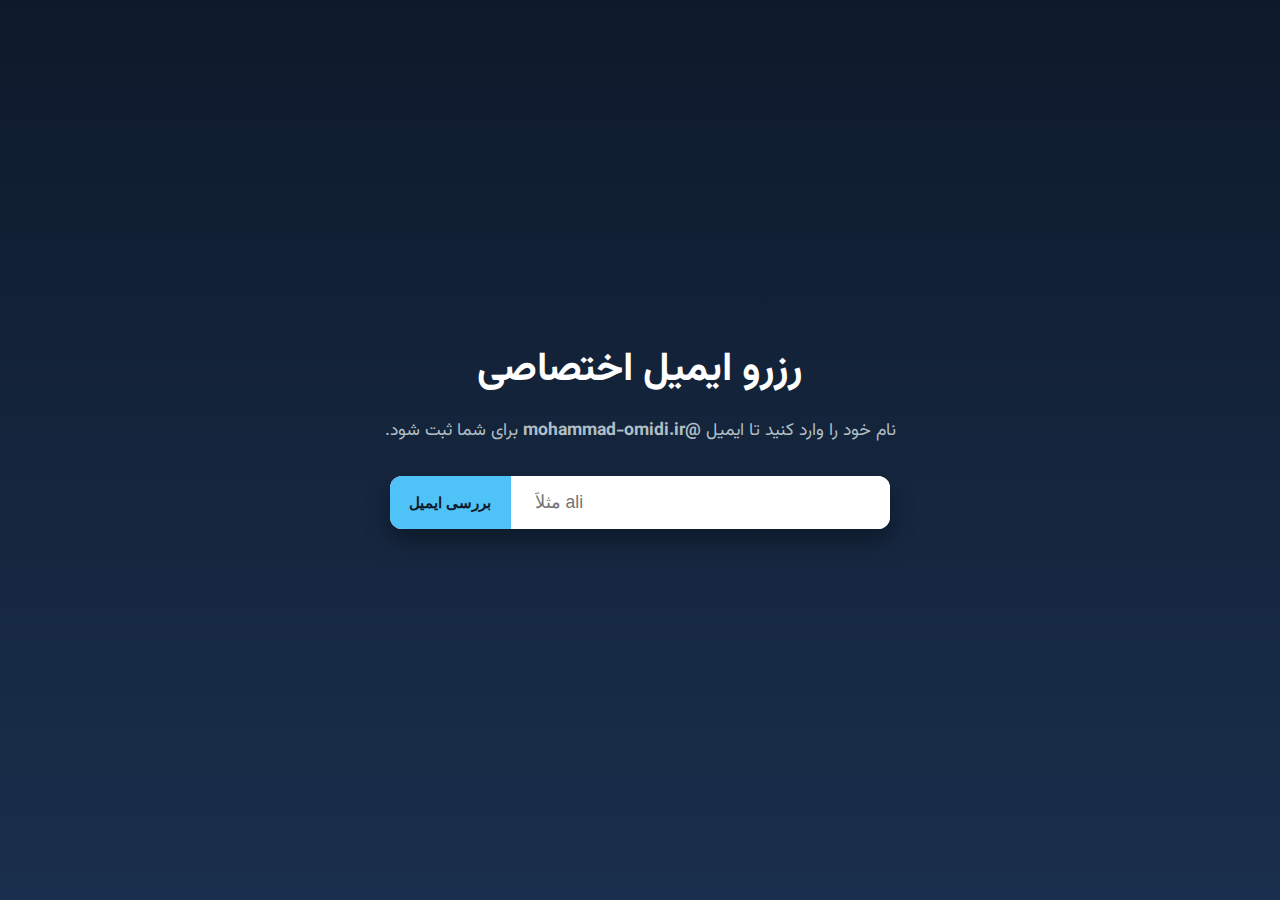
<file: index.html>
<!DOCTYPE html>
<html lang="fa">
<head>
  <meta charset="UTF-8">
  <title>رزرو ایمیل</title>
  <link rel="stylesheet" href="style.css">
  <link href="https://fonts.googleapis.com/css2?family=Vazirmatn&display=swap" rel="stylesheet">
</head>
<body>
  <section class="hero">
    <h1>رزرو ایمیل اختصاصی</h1>
    <p>نام خود را وارد کنید تا ایمیل <b>@mohammad-omidi.ir</b> برای شما ثبت شود.</p>
    <div class="search-box">
      <input type="text" id="nameInput" placeholder="مثلاً ali">
      <button onclick="submitName()">بررسی ایمیل</button>
    </div>
    <p id="resultText"></p>
  </section>

  <script src="main.js"></script>

</body>
</html>
</file>
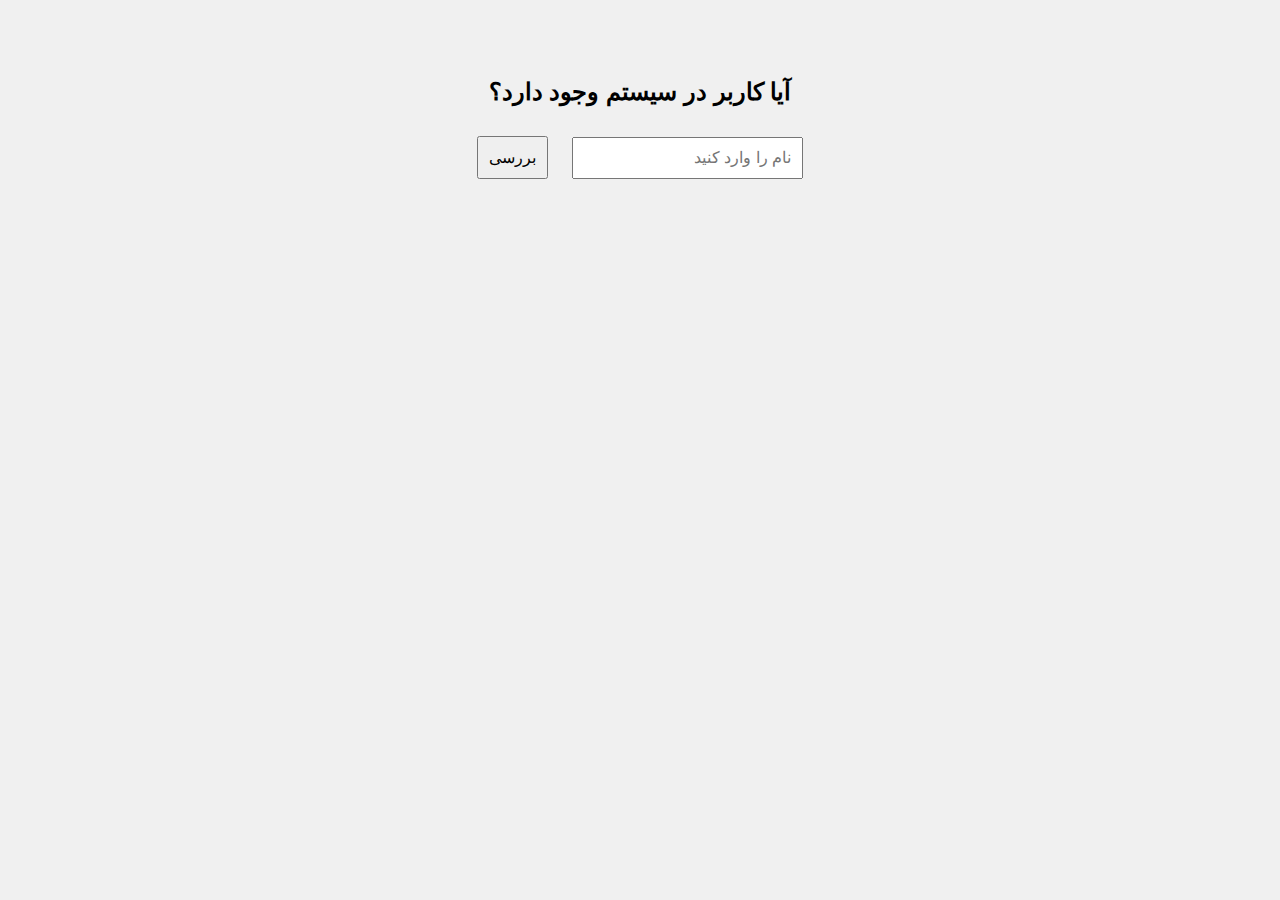
<file: 1.html>
<!DOCTYPE html>
<html lang="fa">
<head>
  <meta charset="UTF-8">
  <title>بررسی و ثبت ایمیل</title>
  <style>
    body {
      font-family: sans-serif;
      text-align: center;
      padding: 50px;
      background-color: #f0f0f0;
      direction: rtl;
    }
    input, button {
      font-size: 16px;
      padding: 10px;
      margin: 10px;
    }
    #result {
      margin-top: 20px;
      font-size: 18px;
      color: #333;
    }
  </style>
</head>
<body>
  <h2>آیا کاربر در سیستم وجود دارد؟</h2>
  <input type="text" id="name" placeholder="نام را وارد کنید">
  <button onclick="checkUser()">بررسی</button>
  <p id="result"></p>
  <div id="registerContainer"></div>

  <script>
    const API_URL = "https://script.google.com/macros/s/AKfycbwTDZZ2n2KyCL0NqNAG26euJcH4TYbsAlMk2dCAUQ5CEmPoCkMi2SWj06yNlYxnPN4e-A/exec";

    async function checkUser() {
      const nameInput = document.getElementById("name");
      const result = document.getElementById("result");
      const registerContainer = document.getElementById("registerContainer");
      const name = nameInput.value.trim();

      result.textContent = "";
      registerContainer.innerHTML = "";

      if (!name) {
        result.textContent = "❗ لطفاً نام را وارد کنید.";
        return;
      }

      result.textContent = "🔍 در حال بررسی...";

      try {
        const response = await fetch(`${API_URL}?name=${encodeURIComponent(name)}`);
        if (!response.ok) throw new Error(`کد پاسخ: ${response.status}`);
        const data = await response.json();

        if (data.error) {
          result.textContent = `❌ خطا: ${data.error}`;
        } else if (data.exists) {
          result.textContent = `✅ کاربر وجود دارد. ایمیل: ${data.email}`;
        } else {
          result.textContent = `❌ کاربر پیدا نشد. ایمیل پیشنهادی: ${data.email}`;

          const registerButton = document.createElement("button");
          registerButton.textContent = "ثبت ایمیل پیشنهادی";
          registerButton.onclick = () => registerEmail(name, data.email);
          registerContainer.appendChild(registerButton);
        }
      } catch (err) {
        console.error("خطا در GET:", err);
        result.textContent = `⚠️ خطا در ارتباط با سرور: ${err.message}`;
      }
    }

    async function registerEmail(name, email) {
      const result = document.getElementById("result");
      const registerContainer = document.getElementById("registerContainer");

      result.textContent = "📨 در حال ثبت...";

      try {
        const response = await fetch(API_URL, {
          method: "POST",
          headers: {
            "Content-Type": "application/json"
          },
          body: JSON.stringify({ name, email })
        });

        if (!response.ok) throw new Error(`کد پاسخ: ${response.status}`);
        const data = await response.json();

        if (data.success) {
          result.textContent = `✅ ایمیل با موفقیت ثبت شد: ${email}`;
          registerContainer.innerHTML = "";
        } else {
          result.textContent = `❌ خطا در ثبت: ${data.error || "خطای نامشخص"}`;
        }
      } catch (err) {
        console.error("خطا در POST:", err);
        result.textContent = `⚠️ خطا در ثبت اطلاعات: ${err.message}`;
      }
    }
  </script>
</body>
</html>
</file>
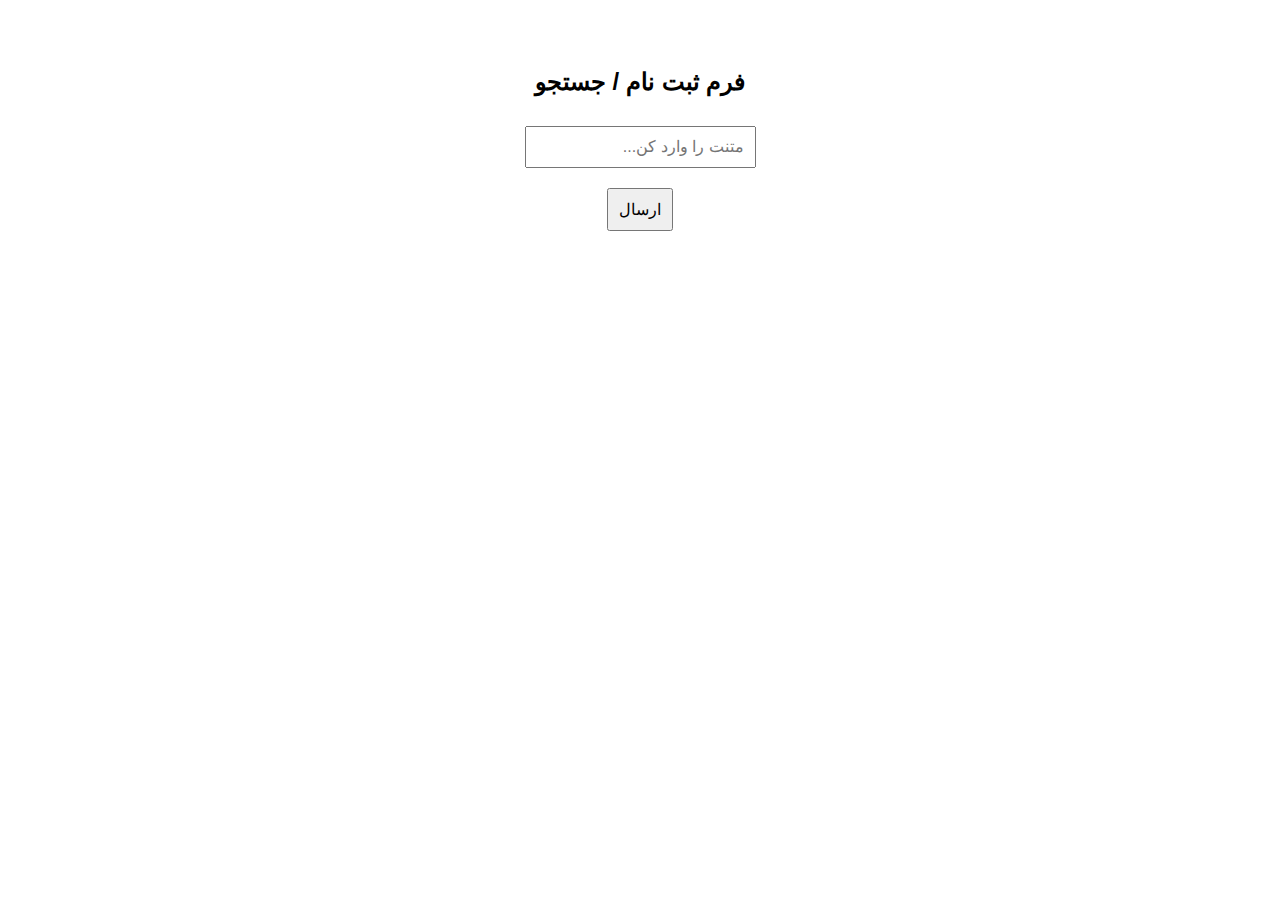
<file: index.html.html>
<!DOCTYPE html>
<html lang="fa">
<head>
  <meta charset="UTF-8">
  <title>صفحه ثبت</title>
  <style>
    body {
      font-family: sans-serif;
      text-align: center;
      padding: 40px;
      direction: rtl;
    }
    input, button {
      padding: 10px;
      margin: 10px;
      font-size: 16px;
    }
  </style>
</head>
<body>

  <h2>فرم ثبت نام / جستجو</h2>
  <form id="submit-form">
    <input type="text" name="query" id="query" placeholder="متنت را وارد کن..." required>
    <br>
    <button type="submit">ارسال</button>
  </form>

  <p id="status"></p>

  <script>
    const form = document.getElementById("submit-form");
    const statusText = document.getElementById("status");

    form.addEventListener("submit", function (e) {
      e.preventDefault();
      statusText.innerText = "در حال ارسال...";

      const formData = new FormData();
      formData.append("query", document.getElementById("query").value);

      fetch("https://script.google.com/macros/s/AKfycbzNwKQEZPXcDUKruvHLfDARqkZrQshjNmH1haIu2qotU8XxqOe4lt4vFJS1VtGOOUEs/exec", {
        method: "POST",
        body: formData
      }).then(() => {
        statusText.innerText = "با موفقیت ثبت شد!";
        form.reset();
      }).catch(() => {
        statusText.innerText = "خطا در ارسال. دوباره امتحان کنید.";
      });
    });
  </script>

</body>
</html>
</file>
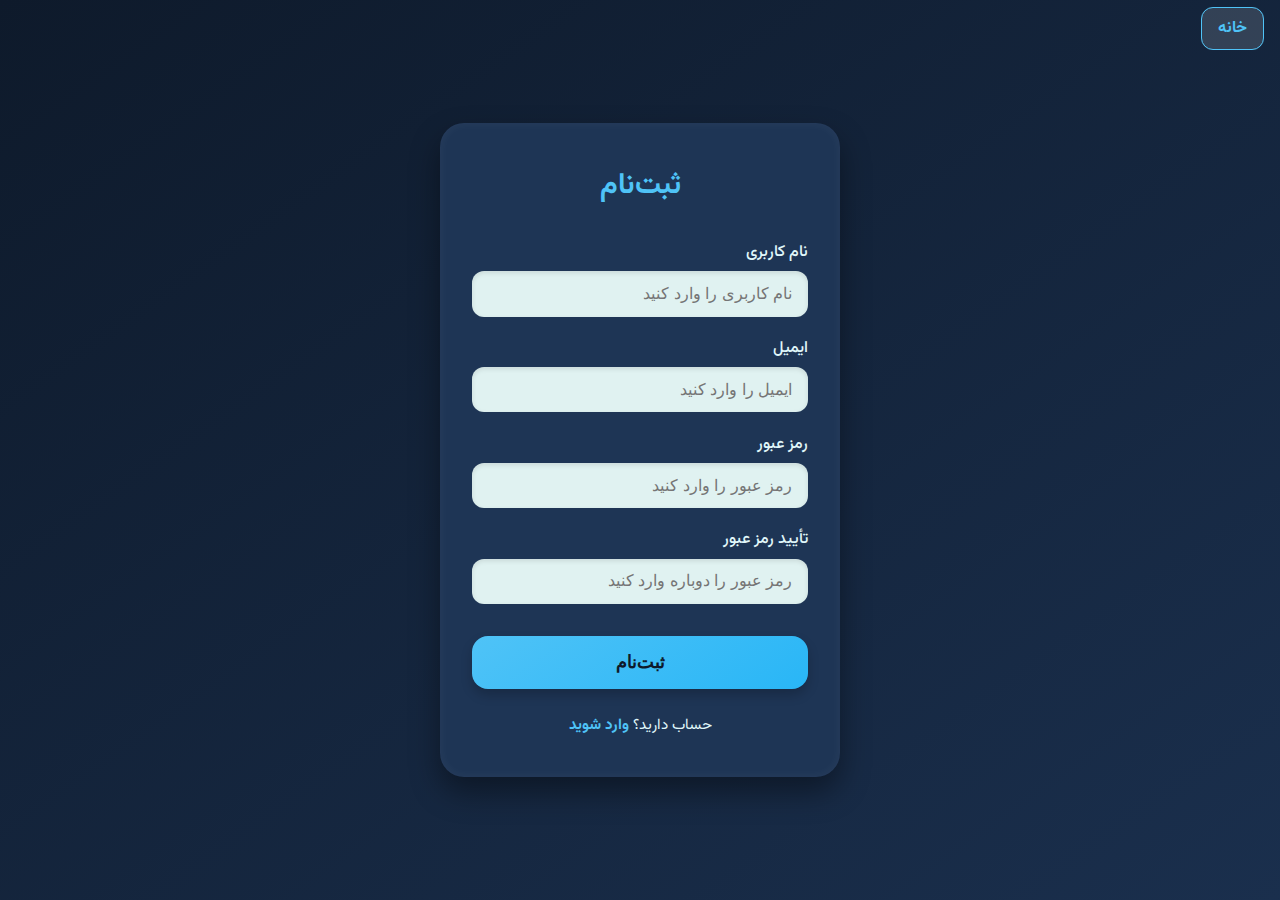
<file: log in.html>
<!DOCTYPE html>
<html lang="fa" dir="rtl">
<head>
  <meta charset="UTF-8" />
  <meta name="viewport" content="width=device-width, initial-scale=1.0"/>
  <title>ثبت‌نام | Mohammad Omidi</title>
  <link href="https://fonts.googleapis.com/css2?family=Vazirmatn:wght@400;700&display=swap" rel="stylesheet" />
  <style>
    * {
      box-sizing: border-box;
      margin: 0;
      padding: 0;
    }

    body {
      font-family: 'Vazirmatn', sans-serif;
      background: linear-gradient(145deg, #0e1a2b, #1a2f4d);
      display: flex;
      justify-content: center;
      align-items: center;
      min-height: 100vh;
      padding: 1rem;
      color: #e0f7fa;
      position: relative;
    }

    .signup-container {
      background: #1e3555;
      border-radius: 24px;
      padding: 2.5rem 2rem;
      max-width: 400px;
      width: 100%;
      box-shadow: 0 15px 30px rgba(0,0,0,0.4), inset 0 0 12px rgba(255,255,255,0.05);
      animation: fadeIn 0.8s ease-in-out;
    }

    @keyframes fadeIn {
      from { opacity: 0; transform: scale(0.95); }
      to { opacity: 1; transform: scale(1); }
    }

    h2 {
      text-align: center;
      margin-bottom: 2rem;
      color: #4fc3f7;
      font-size: 1.8rem;
    }

    label {
      display: block;
      margin-bottom: 0.4rem;
      font-weight: 500;
    }

    input {
      width: 100%;
      padding: 0.85rem 1rem;
      border-radius: 12px;
      margin-bottom: 1.2rem;
      font-size: 1rem;
      border: none;
      background: #e0f2f1;
      color: #263238;
      box-shadow: inset 0 2px 5px rgba(0,0,0,0.1);
    }

    input:focus {
      outline: 2px solid #4fc3f7;
    }

    .error {
      color: #ff6b6b;
      font-size: 0.85rem;
      margin-bottom: 0.8rem;
    }

    button {
      width: 100%;
      background: linear-gradient(145deg, #4fc3f7, #29b6f6);
      padding: 1rem;
      border: none;
      border-radius: 16px;
      font-size: 1.1rem;
      font-weight: bold;
      color: #0e1a2b;
      cursor: pointer;
      transition: all 0.3s ease;
      box-shadow: 0 6px 12px rgba(0,0,0,0.2);
    }

    button:hover {
      background: #03a9f4;
    }

    .link {
      text-align: center;
      margin-top: 1.5rem;
      font-size: 0.95rem;
    }

    .link a {
      color: #4fc3f7;
      text-decoration: none;
      font-weight: bold;
    }

    .top-link {
      position: absolute;
      top: 1rem;
      right: 1rem;
      z-index: 1000;
    }

    .top-link a {
      background: #ffffff22;
      padding: 0.5rem 1rem;
      border: 1px solid #4fc3f7;
      border-radius: 12px;
      color: #4fc3f7;
      text-decoration: none;
      font-weight: bold;
      transition: all 0.3s ease;
    }

    .top-link a:hover {
      background: #4fc3f7;
      color: #0e1a2b;
    }

    @media (max-width: 480px) {
      .signup-container {
        padding: 2rem 1.5rem;
      }

      h2 {
        font-size: 1.5rem;
      }

      .top-link {
        top: 0.8rem;
        right: 0.8rem;
      }
    }
  </style>
</head>
<body>

  <!-- لینک خانه بالا -->
  <div class="top-link">
    <a href="index.html">خانه</a>
  </div>

  <div class="signup-container">
    <h2>ثبت‌نام</h2>
    <form id="signupForm">
      <label for="username">نام کاربری</label>
      <input type="text" id="username" placeholder="نام کاربری را وارد کنید" required />

      <label for="email">ایمیل</label>
      <input type="email" id="email" placeholder="ایمیل را وارد کنید" required />

      <label for="password">رمز عبور</label>
      <input type="password" id="password" placeholder="رمز عبور را وارد کنید" required />

      <label for="confirmPassword">تأیید رمز عبور</label>
      <input type="password" id="confirmPassword" placeholder="رمز عبور را دوباره وارد کنید" required />

      <div class="error" id="error"></div>

      <button type="submit">ثبت‌نام</button>
    </form>

    <div class="link">
      حساب دارید؟ <a href="login.html">وارد شوید</a>
    </div>
  </div>

  <script>
    const form = document.getElementById('signupForm');
    const errorDiv = document.getElementById('error');

    form.addEventListener('submit', function(e) {
      e.preventDefault();

      const username = document.getElementById('username').value.trim();
      const email = document.getElementById('email').value.trim().toLowerCase();
      const password = document.getElementById('password').value;
      const confirmPassword = document.getElementById('confirmPassword').value;

      if (password !== confirmPassword) {
        errorDiv.textContent = 'رمزها یکسان نیستند.';
        return;
      }

      const userData = {
        username,
        email,
        password
      };

      fetch("https://script.google.com/macros/s/AKfycbzHZmljuGRfs35vp221Rte3m5bA_Xc-8NL_P_o_NfyLGAFdDI5MyVCAmLyXZ0r0cou6xg/exec", {
        method: "POST",
        body: JSON.stringify(userData),
        headers: {
          "Content-Type": "application/json"
        }
      })
      .then(res => {
        if (!res.ok) throw new Error("خطا در ارسال اطلاعات به سرور");
        return res.json();
      })
      .then(response => {
        if (response.result === "success") {
          window.location.href = `dashboard.html?user=${encodeURIComponent(email)}`;
        } else if (response.result === "email_exists") {
          errorDiv.textContent = "این ایمیل قبلاً ثبت شده است.";
        } else {
          errorDiv.textContent = "خطایی در ثبت اطلاعات رخ داد.";
        }
      })
      .catch(err => {
        console.error(err);
        errorDiv.textContent = "ارسال اطلاعات ناموفق بود.";
      });
    });
  </script>

</body>
</html>
</file>
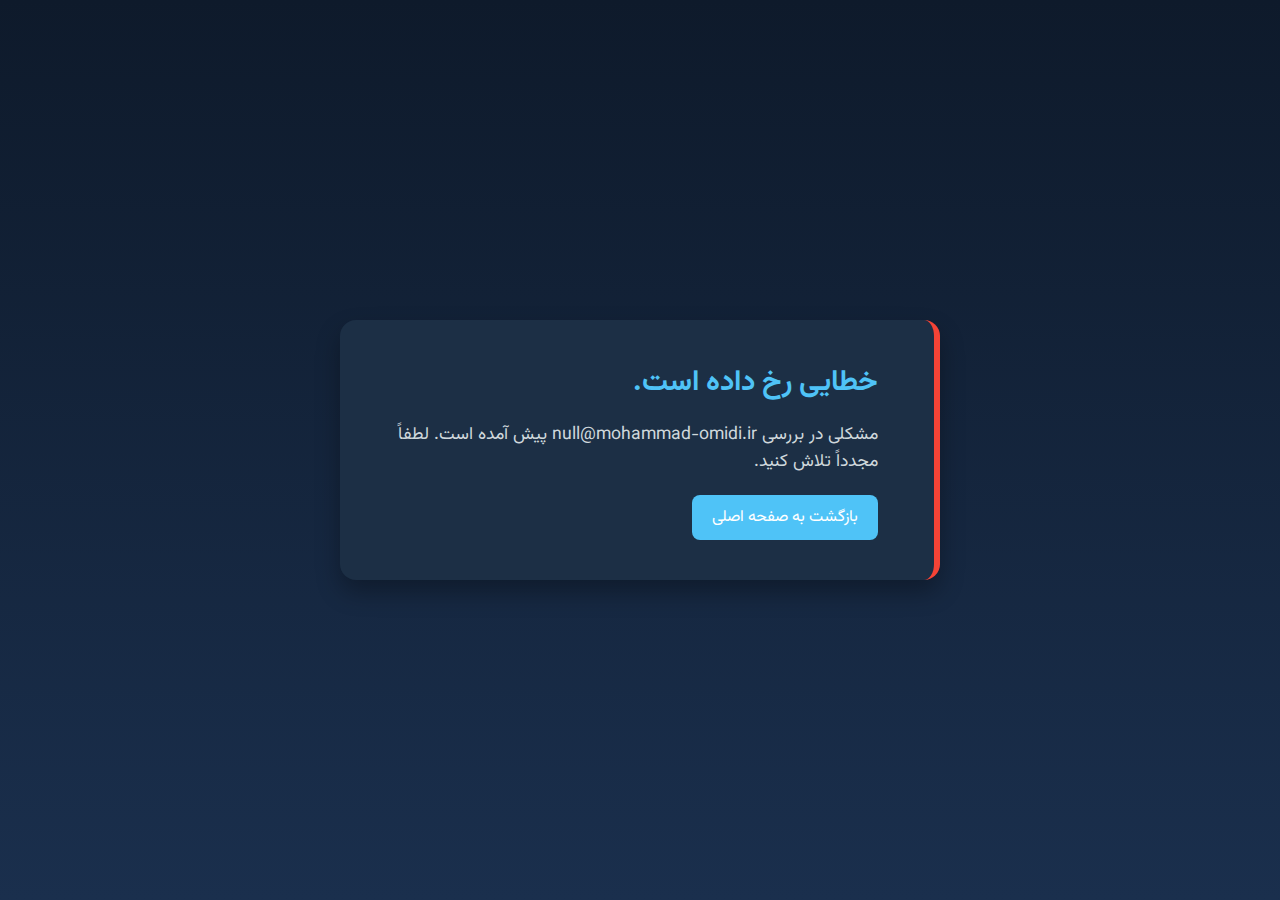
<file: status.html>
<!DOCTYPE html>
<html lang="fa">
<head>
  <meta charset="UTF-8">
  <title>وضعیت رزرو</title>
  <link rel="stylesheet" href="style.css">
  <link href="https://fonts.googleapis.com/css2?family=Vazirmatn&display=swap" rel="stylesheet">
</head>
<body>
  <div class="status-page">
    <div class="message-box" id="messageBox">
      <h2 id="title"></h2>
      <p id="description"></p>
      <button class="home-button" onclick="goHome()">بازگشت به صفحه اصلی</button>
      <button class="reserve-button" onclick="reserveEmail()">رزرو این ایمیل</button>
    </div>
  </div>

  <script src="status.js"></script>
</body>
</html>
</file>
<file: style.css>
/* ریست اولیه مرورگر */
* {
  margin: 0;
  padding: 0;
  box-sizing: border-box;
}

/* تنظیمات پایه برای کل سایت */
body {
  font-family: 'Vazirmatn', sans-serif;
  background: linear-gradient(180deg, #0e1a2b, #1a2f4d);
  color: #f1f5f9;
  text-align: center;
  direction: rtl;
}

/* بخش ابتدایی صفحه */
.hero {
  min-height: 100vh;
  display: flex;
  flex-direction: column;
  justify-content: center;
  align-items: center;
  padding: 2rem;
}

.hero h1 {
  font-size: 2.5rem;
  color: #ffffff;
  margin-bottom: 1rem;
}

.hero p {
  font-size: 1.1rem;
  color: #b0bec5;
  margin-bottom: 2rem;
}

/* باکس جستجو (input و دکمه) */
.search-box {
  display: flex;
  flex-direction: row;
  background: #ffffff;
  border-radius: 12px;
  box-shadow: 0 12px 25px rgba(0, 0, 0, 0.35);
  max-width: 500px;
  width: 100%;
  overflow: hidden;
}

.search-box input {
  flex: 1;
  padding: 1rem 1.5rem;
  border: none;
  font-size: 1.1rem;
  outline: none;
  color: #333;
  text-align: left;
  direction: ltr;
}

.search-box button {
  background: #4fc3f7;
  color: #0e1a2b;
  padding: 1rem 1.2rem;
  font-weight: bold;
  border: none;
  font-size: 0.95rem;
  cursor: pointer;
  transition: 0.3s ease;
}

.search-box button:hover {
  background: #03a9f4;
}

/* بخش ویژگی‌ها */
.features {
  padding: 4rem 2rem;
  background-color: #162a44;
  text-align: center;
}

.features h2 {
  font-size: 2rem;
  margin-bottom: 2rem;
  color: #ffffff;
}

.feature-grid {
  display: grid;
  grid-template-columns: repeat(auto-fit, minmax(250px, 1fr));
  gap: 2rem;
}

.feature {
  background: #1c2f45;
  padding: 2rem;
  border-radius: 20px;
  box-shadow: 0 8px 25px rgba(0, 0, 0, 0.2);
  transition: transform 0.3s ease;
}

.feature:hover {
  transform: translateY(-8px);
}

.feature h3 {
  color: #4fc3f7;
  margin-bottom: 1rem;
}

.feature p {
  color: #cfd8dc;
}

/* فوتر پایانی */
footer {
  background: #0e1a2b;
  color: #b0bec5;
  text-align: center;
  padding: 2rem 1rem;
  font-size: 0.9rem;
  border-top: 1px solid rgba(255, 255, 255, 0.05);
}

footer span {
  color: #4fc3f7;
  font-weight: bold;
}

/* جعبه پیام برای نمایش وضعیت (موفق، خطا و...) */
.status-page {
  display: flex;
  justify-content: center;
  align-items: center;
  height: 100vh;
  padding: 2rem;
  background: linear-gradient(180deg, #0e1a2b, #1a2f4d);
}

.message-box {
  background: #1c2f45;
  padding: 2.5rem 3.5rem;
  border-radius: 16px;
  box-shadow: 0 12px 24px rgba(0, 0, 0, 0.3);
  max-width: 600px;
  width: 100%;
  text-align: right;
  transition: border-right 0.3s ease;
}

.message-box h2 {
  color: #4fc3f7;
  margin-bottom: 1rem;
  font-size: 1.8rem;
}

.message-box p {
  color: #cfd8dc;
  font-size: 1.1rem;
  margin: 0;
}

/* رنگ‌بندی وضعیت‌ها */
.message-box.success {
  border-right: 6px solid #4caf50; /* سبز */
}

.message-box.duplicate {
  border-right: 6px solid #ff9800; /* نارنجی */
}

.message-box.error {
  border-right: 6px solid #f44336; /* قرمز */
}
.home-button {
  margin-top: 20px;
  padding: 10px 20px;
  background-color: #4fc3f7;
  color: white;
  border: none;
  border-radius: 8px;
  font-family: 'Vazirmatn', sans-serif;
  cursor: pointer;
  font-size: 1rem;
}

.home-button:hover {
  background-color: #039be5;
}
.reserve-button {
  margin-top: 20px;
  padding: 10px 20px;
  background-color: #4fc3f7;
  color: #0e1a2b;
  border: none;
  border-radius: 8px;
  font-family: 'Vazirmatn', sans-serif;
  cursor: pointer;
  font-size: 1rem;
  font-weight: bold;
  transition: background-color 0.3s ease;
}

.reserve-button:hover {
  background-color: #039be5;
}

.reserve-button:disabled {
  background-color: #26c6da;
  color: #ffffff;
  cursor: default;
  opacity: 0.8;
}
</file>
